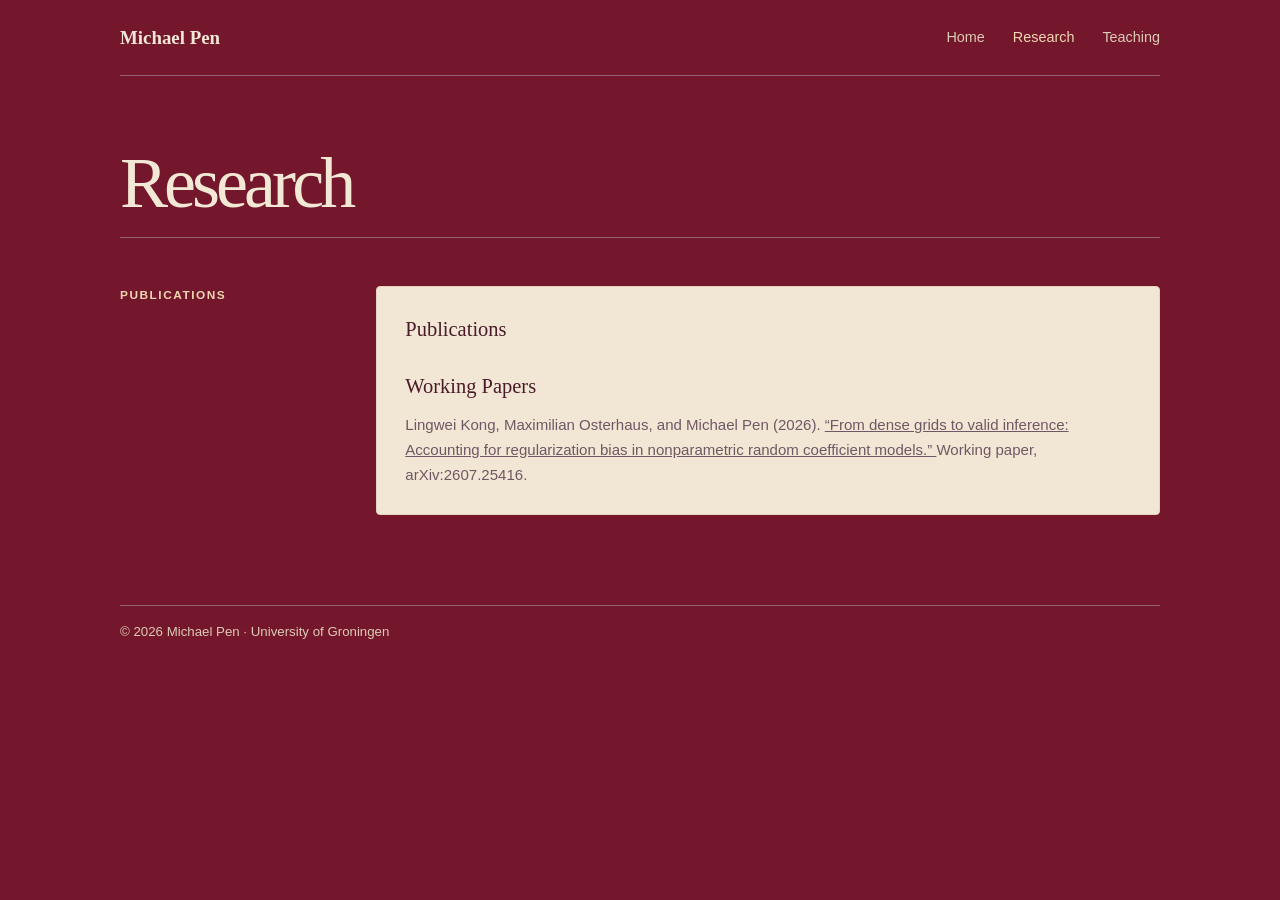
<file: research.html>
<!doctype html>
<html lang="en">
  <head>
    <meta charset="utf-8">
    <meta name="viewport" content="width=device-width, initial-scale=1">
    <meta
      name="description"
      content="Research and publications by Michael Pen, econometrics PhD candidate at the University of Groningen."
    >
    <meta name="theme-color" content="#f6f7f4">
    <title>Research — Michael Pen</title>
    <link rel="stylesheet" href="styles.css">
  </head>
  <body>
    <div class="page">
      <header class="topbar">
        <a class="wordmark" href="index.html">Michael Pen</a>
        <nav aria-label="Main navigation">
          <a href="index.html">Home</a>
          <a href="research.html" aria-current="page">Research</a>
          <a href="teaching.html">Teaching</a>
        </nav>
      </header>

      <main class="inner-page">
        <h1>Research</h1>
        <section class="content-grid" aria-label="Publications">
          <div>
            <p class="section-label">Publications</p>
          </div>
          <article class="publication-card">
            <h3>Publications</h3>
            <h3>Working Papers</h3>
            <p>
              Lingwei Kong, Maximilian Osterhaus, and Michael Pen (2026).
              <a href="https://arxiv.org/abs/2607.25416" target="_blank" rel="noreferrer">
                “From dense grids to valid inference: Accounting for regularization bias in nonparametric random coefficient models.”
              </a>
              Working paper, arXiv:2607.25416.
            </p>
          </article>
        </section>
      </main>

      <footer>
        <p>© <span id="year">2026</span> Michael Pen · University of Groningen</p>
      </footer>
    </div>
    <script>
      document.getElementById("year").textContent = new Date().getFullYear();
    </script>
  </body>
</html>
</file>
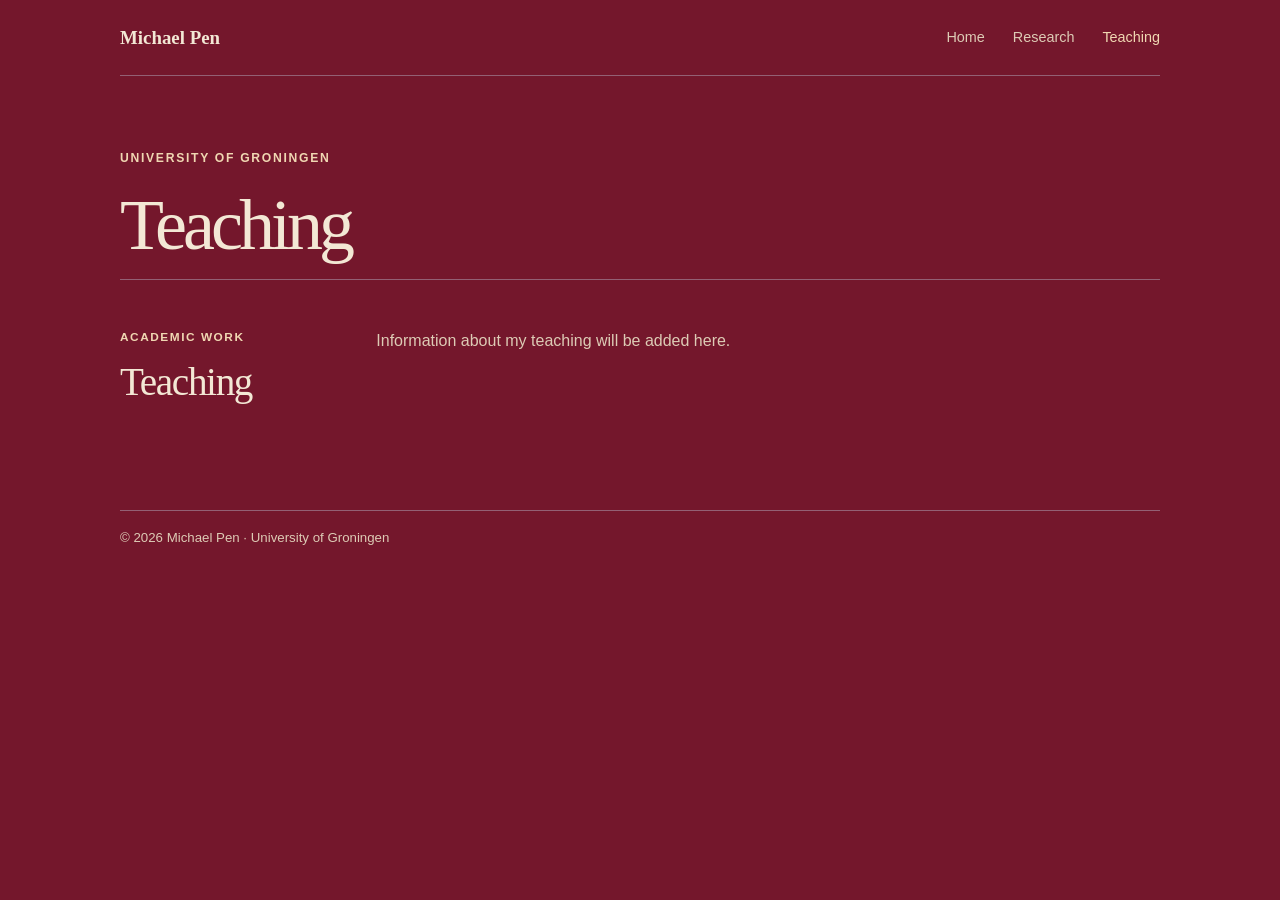
<file: teaching.html>
<!doctype html>
<html lang="en">
  <head>
    <meta charset="utf-8">
    <meta name="viewport" content="width=device-width, initial-scale=1">
    <meta
      name="description"
      content="Teaching by Michael Pen, econometrics PhD candidate at the University of Groningen."
    >
    <meta name="theme-color" content="#f6f7f4">
    <title>Teaching — Michael Pen</title>
    <link rel="stylesheet" href="styles.css">
  </head>
  <body>
    <div class="page">
      <header class="topbar">
        <a class="wordmark" href="index.html">Michael Pen</a>
        <nav aria-label="Main navigation">
          <a href="index.html">Home</a>
          <a href="research.html">Research</a>
          <a href="teaching.html" aria-current="page">Teaching</a>
        </nav>
      </header>

      <main class="inner-page">
        <p class="eyebrow">University of Groningen</p>
        <h1>Teaching</h1>
        <section class="content-grid" aria-labelledby="teaching-title">
          <div>
            <p class="section-label">Academic work</p>
            <h2 id="teaching-title">Teaching</h2>
          </div>
          <p class="section-copy">Information about my teaching will be added here.</p>
        </section>
      </main>

      <footer>
        <p>© <span id="year">2026</span> Michael Pen · University of Groningen</p>
      </footer>
    </div>
    <script>
      document.getElementById("year").textContent = new Date().getFullYear();
    </script>
  </body>
</html>
</file>
<file: styles.css>
:root {
  color-scheme: light;
  --ink: #f3e8d5;
  --muted: #ddcbb5;
  --paper: #74172c;
  --card: #f2e7d4;
  --card-ink: #4b1b2b;
  --card-muted: #705765;
  --accent: #f0d7b2;
  --line: #936074;
  --serif: Georgia, "Times New Roman", serif;
  --sans: "Segoe UI", Arial, sans-serif;
}

* {
  box-sizing: border-box;
}

html {
  scroll-behavior: smooth;
}

body {
  margin: 0;
  background: var(--paper);
  color: var(--ink);
  font-family: var(--sans);
  line-height: 1.65;
  -webkit-font-smoothing: antialiased;
}

a {
  color: inherit;
}

a:focus-visible {
  outline: 3px solid var(--accent);
  outline-offset: 4px;
}

.page {
  width: min(100% - 48px, 1040px);
  margin-inline: auto;
}

.topbar {
  min-height: 76px;
  display: flex;
  align-items: center;
  justify-content: space-between;
  gap: 24px;
  border-bottom: 1px solid var(--line);
}

.wordmark {
  font-family: var(--serif);
  font-size: 1.18rem;
  font-weight: 700;
  text-decoration: none;
}

nav {
  display: flex;
  gap: 28px;
}

nav a {
  color: var(--muted);
  font-size: 0.9rem;
  text-decoration: none;
}

nav a:hover,
nav a[aria-current="page"] {
  color: var(--accent);
}

main {
  padding-bottom: 36px;
}

.inner-page {
  padding-block: 72px 36px;
}

.inner-page h1 {
  font-size: clamp(2.8rem, 7vw, 4.5rem);
}

.hero {
  display: grid;
  grid-template-columns: minmax(0, 1fr) 260px;
  align-items: center;
  gap: 64px;
  padding-block: 100px 92px;
}

.eyebrow {
  margin: 0 0 22px;
  color: var(--accent);
  font-size: 0.76rem;
  font-weight: 700;
  letter-spacing: 0.14em;
  text-transform: uppercase;
}

h1,
h2,
p {
  margin-top: 0;
}

h1 {
  max-width: 760px;
  margin-bottom: 18px;
  font-family: var(--serif);
  font-size: clamp(3.2rem, 9vw, 6.4rem);
  font-weight: 400;
  letter-spacing: -0.055em;
  line-height: 0.98;
}

.profile-name-card {
  padding: 18px 20px;
  color: var(--card-ink);
  background: var(--card);
  border: 1px solid #e4d4bd;
  border-radius: 4px;
}

.profile-name {
  max-width: none;
  margin: 0 0 16px;
  padding-bottom: 14px;
  font-family: var(--serif);
  font-size: 1.35rem;
  font-weight: 700;
  letter-spacing: normal;
  line-height: 1.3;
  text-align: left;
  border-bottom: 1px solid #d6c3aa;
}

.profile-facts {
  margin: 0;
  color: var(--card-ink);
}

.profile-facts div + div {
  margin-top: 13px;
  padding-top: 12px;
  border-top: 1px solid #d6c3aa;
}

.profile-facts dt {
  margin-bottom: 3px;
  color: var(--card-muted);
  font-size: 0.72rem;
  font-weight: 700;
  letter-spacing: 0.1em;
  text-transform: uppercase;
}

.profile-facts dd {
  margin: 0;
  font-size: 0.93rem;
}

.profile-sidebar {
  width: 100%;
  max-width: 260px;
}

.profile-photo {
  display: block;
  width: 100%;
  aspect-ratio: 1;
  margin-bottom: 16px;
  border: 1px solid var(--line);
  border-radius: 4px;
  object-fit: cover;
  object-position: center 35%;
}

.profile-contact {
  display: grid;
  gap: 10px;
  margin-top: 13px;
  padding-top: 12px;
  border-top: 1px solid #d6c3aa;
}

.profile-contact dt {
  margin-bottom: 0;
}

.profile-contact-links {
  display: grid;
  justify-items: start;
  gap: 12px;
  margin: 0;
}

.university-link {
  display: block;
  color: var(--card-ink);
  font-size: 0.93rem;
  font-weight: 600;
  text-decoration: underline;
  text-decoration-thickness: 1px;
  text-underline-offset: 4px;
}

.university-link:hover {
  text-decoration-thickness: 2px;
}

.linkedin-button {
  display: inline-flex;
  align-items: center;
  justify-content: center;
  width: 36px;
  height: 36px;
  border: 0;
  border-radius: 0;
  background: transparent;
  color: var(--card-ink);
  text-decoration: none;
  transition: transform 0.18s ease;
}

.linkedin-button:hover {
  transform: translateY(-1px);
}

.linkedin-button:focus-visible {
  outline: 2px solid var(--card-ink);
  outline-offset: 3px;
}

.linkedin-button-mark {
  display: inline-flex;
  align-items: center;
  justify-content: center;
  width: 28px;
  height: 28px;
  border-radius: 3px;
  background: #111111;
  color: #ffffff;
  font-family: Arial, sans-serif;
  font-size: 16px;
  font-weight: 700;
  letter-spacing: -1px;
  line-height: 1;
}

.visually-hidden {
  position: absolute;
  width: 1px;
  height: 1px;
  padding: 0;
  margin: -1px;
  overflow: hidden;
  clip: rect(0, 0, 0, 0);
  white-space: nowrap;
  border: 0;
}

.text-link {
  display: inline-flex;
  align-items: center;
  gap: 9px;
  color: var(--accent);
  font-size: 0.94rem;
  font-weight: 700;
  text-decoration-thickness: 1px;
  text-underline-offset: 5px;
}

.text-link:hover {
  text-decoration-thickness: 2px;
}

.content-grid {
  display: grid;
  grid-template-columns: 0.42fr 1.58fr;
  gap: 48px;
  padding-block: 48px 54px;
  border-top: 1px solid var(--line);
}

.section-label {
  margin-bottom: 12px;
  color: var(--accent);
  font-size: 0.74rem;
  font-weight: 700;
  letter-spacing: 0.13em;
  text-transform: uppercase;
}

h2 {
  margin-bottom: 16px;
  font-family: var(--serif);
  font-size: clamp(1.8rem, 4vw, 2.45rem);
  font-weight: 400;
  letter-spacing: -0.035em;
  line-height: 1.15;
}

.section-copy {
  max-width: none;
  margin-bottom: 0;
  color: var(--muted);
}

.about-card,
.research-card p {
  color: var(--card-ink);
  font-family: var(--sans);
  font-size: 1rem;
  line-height: 1.65;
}

.about-card {
  padding: 26px 28px;
  background: var(--card);
  border: 1px solid #e4d4bd;
  border-radius: 4px;
}

.research-card,
.publication-card {
  padding: 26px 28px;
  color: var(--card-ink);
  background: var(--card);
  border: 1px solid #e4d4bd;
  border-radius: 4px;
}

.research-card h3,
.publication-card h3 {
  margin: 0 0 9px;
  font-family: var(--serif);
  font-size: 1.28rem;
  font-weight: 400;
}

.publication-card h3 + h3 {
  margin-top: 24px;
}

.research-card p,
.publication-card p {
  margin: 0;
}

.publication-card p {
  color: var(--card-muted);
  font-size: 0.94rem;
}

.contact-links {
  display: flex;
  flex-wrap: wrap;
  gap: 22px;
  margin-top: 20px;
}

.contact {
  padding-block: 38px 52px;
  border-top: 1px solid var(--line);
}

.contact p:last-child {
  margin-bottom: 0;
  color: var(--muted);
}

footer {
  min-height: 68px;
  display: flex;
  align-items: center;
  border-top: 1px solid var(--line);
  color: var(--muted);
  font-size: 0.83rem;
}

@media (max-width: 640px) {
  .page {
    width: min(100% - 36px, 1040px);
  }

  .topbar {
    min-height: 68px;
    align-items: flex-start;
    flex-direction: column;
    justify-content: center;
    gap: 8px;
  }

  nav {
    gap: 20px;
  }

  nav a {
    font-size: 0.84rem;
  }

  .hero {
    grid-template-columns: 1fr;
    gap: 32px;
    padding-block: 72px;
  }

  .inner-page {
    padding-block: 48px 24px;
  }

  .hero-spacer {
    display: none;
  }

  .content-grid {
    grid-template-columns: 1fr;
    gap: 18px;
    padding-block: 38px;
  }
}

@media (prefers-reduced-motion: reduce) {
  html {
    scroll-behavior: auto;
  }
}
</file>
